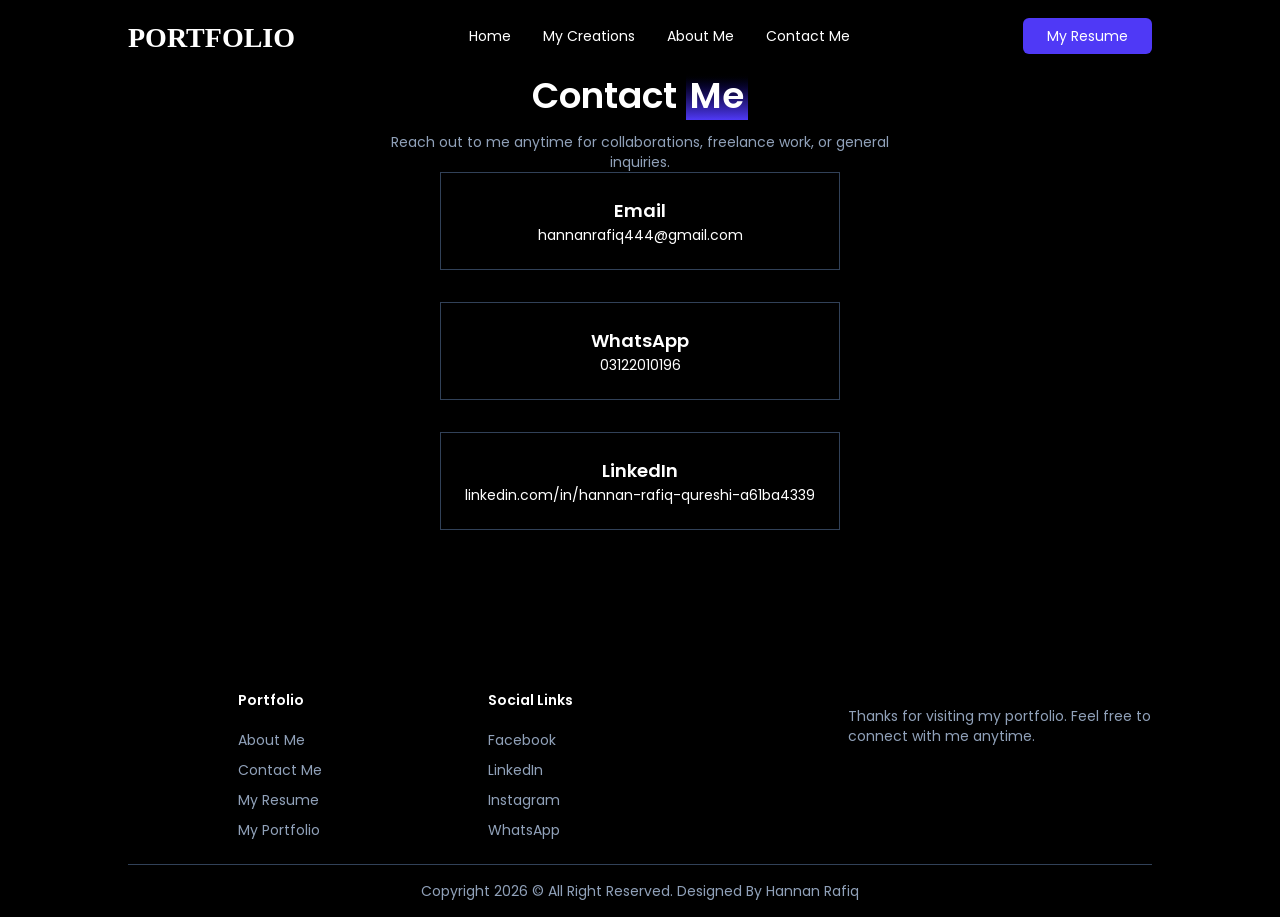
<file: contact us.html>
<!DOCTYPE html>
<html lang="en" class="scroll-smooth">

<head>
    <meta charset="UTF-8">
    <meta name="viewport" content="width=device-width, initial-scale=1.0">
    <title>Portfolio-Hannan Rafiq</title>
    <link rel="stylesheet" href="./output.css">
    <link rel="shortcut icon" href="./assets/favicon.png" type="image/x-icon">
</head>

<body>
    <nav
        class="sticky top-0 z-50 flex items-center justify-between w-full h-18 px-6 md:px-16 lg:px-24 xl:px-32 backdrop-blur">
        <a href="#!">
              <h1 class="h-9 w-auto" style="font-size: 200%; font-family: Cambria, Cochin, Georgia, Times, 'Times New Roman', serif; font-weight: bold;">
                PORTFOLIO
              </h1>
        </a>
         <div class="hidden lg:flex items-center gap-8 transition duration-500" >
             <a href="./index.html" class="hover:text-slate-300 transition">
               Home
            </a>
            <a href="./creations.html" class="hover:text-slate-300 transition">
               My Creations
            </a>
            <a href="./About.html" class="hover:text-slate-300 transition">   
                About Me
            </a>
            <a href="./contact us.html" class="hover:text-slate-300 transition">
                Contact Me
            </a>                            
        </div>
      
        <div class="hidden lg:block space-x-3">
            <a href="./Hannan.pdf.pdf (1).pdf" target="_blank" class="px-6 py-2 bg-indigo-600 hover:bg-indigo-700 transition text-white rounded-md active:scale-95">
                My Resume
      </a>
        </div> 
        <button class="lg:hidden active:scale-90 transition" id="menu-button">
            <svg xmlns="http://www.w3.org/2000/svg" width="24" height="24" viewBox="0 0 24 24" fill="none"
                stroke="currentColor" stroke-width="2" stroke-linecap="round" stroke-linejoin="round"
                class="lucide lucide-menu size-6.5" aria-hidden="true">
                <path d="M4 5h16"></path>
                <path d="M4 12h16"></path>
                <path d="M4 19h16"></path>
            </svg>
        </button>
    </nav>
   <div id="nav-links" class="fixed inset-0 z-[100] bg-black/60 backdrop-blur flex flex-col items-center justify-center text-lg gap-8 lg:hidden transition-transform duration-400 -translate-x-full">
        <a href="./index.html" class="hover:text-slate-300 transition">
               Home
            </a>
            <a href="./creations.html" class="hover:text-slate-300 transition">
               My Creations
            </a>
            <a href="./About.html" class="hover:text-slate-300 transition">   
                About Me
            </a>
            <a href="./contact us.html" class="hover:text-slate-300 transition">
                Contact Me
            </a>  
        <button id="close-menu" class="active:ring-3 active:ring-white aspect-square size-10 p-1 items-center justify-center bg-slate-100 hover:bg-slate-200 transition text-black rounded-md flex">
            <svg xmlns="http://www.w3.org/2000/svg" width="24" height="24" viewBox="0 0 24 24" fill="none"
                stroke="currentColor" stroke-width="2" stroke-linecap="round" stroke-linejoin="round"
                class="lucide lucide-x" aria-hidden="true">
                <path d="M18 6 6 18"></path>
                <path d="m6 6 12 12"></path>
            </svg>
        </button>
    </div>
    
    <div id="nav-links" class="fixed inset-0 z-[100] bg-black/60 backdrop-blur flex flex-col items-center justify-center text-lg gap-8 lg:hidden transition-transform duration-400 -translate-x-full">
        <a href="/Portfolio Hannan Rafiq/creations.html">
           My Creations
        </a>
        <a href="/#about">
            About
        </a>
        <a href="/#testimonials">
            Testimonials
        </a>
        <a href="/#contact">
            Contact
        </a>
        <button id="close-menu" class="active:ring-3 active:ring-white aspect-square size-10 p-1 items-center justify-center bg-slate-100 hover:bg-slate-200 transition text-black rounded-md flex">
            <svg xmlns="http://www.w3.org/2000/svg" width="24" height="24" viewBox="0 0 24 24" fill="none"
                stroke="currentColor" stroke-width="2" stroke-linecap="round" stroke-linejoin="round"
                class="lucide lucide-x" aria-hidden="true">
                <path d="M18 6 6 18"></path>
                <path d="m6 6 12 12"></path>
            </svg>
        </button>
    </div>
    
  <!-- Contact Section -->
    <section class="flex flex-col items-center" id="contact">
        <div class="flex flex-col items-center mt-20">
            <h2 class="text-center text-4xl font-semibold max-w-2xl">
                Contact
                <span class="bg-gradient-to-t from-indigo-600 to-black p-1 bg-left inline-block bg-no-repeat">
                    Me
                </span>
            </h2>
            <p class="text-center text-slate-400 max-w-lg mt-3">
                Reach out to me anytime for collaborations, freelance work, or general inquiries.
            </p>
        </div>
        <div class="grid grid-cols-1 sm:grid-cols-3 gap-8 mt-12 text-center">
            <div class="rounded-2xl bg-slate-900/60 border border-slate-700 p-6 shadow-lg">
                <h3 class="text-lg font-semibold text-white mb-3">Email</h3>
                <a href="mailto:hannanrafiq444@gmail.com" class="text-indigo-400 hover:text-indigo-300 transition">hannanrafiq444@gmail.com</a>
            </div>
            <div class="rounded-2xl bg-slate-900/60 border border-slate-700 p-6 shadow-lg">
                <h3 class="text-lg font-semibold text-white mb-3">WhatsApp</h3>
                <a href="https://wa.me/03122010196" target="_blank" rel="noopener noreferrer" class="text-indigo-400 hover:text-indigo-300 transition">03122010196</a>
            </div>
            <div class="rounded-2xl bg-slate-900/60 border border-slate-700 p-6 shadow-lg">
                <h3 class="text-lg font-semibold text-white mb-3">LinkedIn</h3>
                <a href="https://www.linkedin.com/in/hannan-rafiq-qureshi-a61ba4339" target="_blank" rel="noopener noreferrer" class="text-indigo-400 hover:text-indigo-300 transition">linkedin.com/in/hannan-rafiq-qureshi-a61ba4339</a>
            </div>
        </div>
    </section>



 


    <!-- Footer Section -->
    <footer class="px-6 md:px-16 lg:px-24 xl:px-32 w-full text-sm text-slate-400 mt-40">
        <div class="grid grid-cols-1 sm:grid-cols-2 lg:grid-cols-3 gap-14">
            
            <div class="flex flex-col lg:items-center lg:justify-center">
                <div class="flex flex-col text-sm space-y-2.5">
                    <h2 class="font-semibold mb-5 text-white">Portfolio</h2>
                    <a class="hover:text-slate-500 transition" href="./About.html">
                        About Me
                    </a>
                    <a class="hover:text-slate-500 transition" href="./contact us.html">
                        Contact Me 
                    </a>
                    <a class="hover:text-slate-500 transition" href="./Hannan.pdf.pdf (1).pdf" target="_blank" rel="noopener noreferrer">
                        My Resume
                    </a>
                    <a class="hover:text-slate-500 transition" href="./index.html">
                        My Portfolio
                    </a>
                </div>
            </div>

            <div class="flex flex-col lg:items-start">
                <div class="flex flex-col text-sm space-y-2.5">
                    <h2 class="font-semibold mb-5 text-white">Social Links</h2>
                    <a class="flex items-center gap-3 hover:text-slate-500 transition" href="https://www.facebook.com/" target="_blank" rel="noopener noreferrer">
                        Facebook
                    </a>
                    <a class="flex items-center gap-3 hover:text-slate-500 transition" href="https://www.linkedin.com/in/hannan-rafiq-qureshi-a61ba4339" target="_blank" rel="noopener noreferrer">
                        LinkedIn
                    </a>
                    <a class="flex items-center gap-3 hover:text-slate-500 transition" href="https://www.instagram.com/jagwarasia121" target="_blank" rel="noopener noreferrer">
                        Instagram
                    </a>
                    <a class="flex items-center gap-3 hover:text-slate-500 transition" href="https://wa.me/03122010196" target="_blank" rel="noopener noreferrer">
                        WhatsApp
                    </a>
                
                </div>
            </div>
           <p class="mt-4 max-w-xs leading-relaxed text-slate-400">
                        Thanks for visiting my portfolio. Feel free to connect with me anytime.
                    </p>
        </div>
        <p class="py-4 text-center border-t mt-6 border-slate-700">
            Copyright 2026 © <a href=""></a> All Right Reserved. Designed By Hannan Rafiq</p>
    </footer>
      <button onclick="topFunction()" id="myBtn" class="fixed bottom-8 right-8 z-40 p-3 bg-indigo-600 hover:bg-indigo-700 text-white rounded-full shadow-lg transition-all duration-300 font-bold text-xl leading-none" title="Go to top" style="display: none;">↑</button>
    
    <script src="./script.js"></script>
</body>

</html>
</file>
<file: output.css>
@import url('https://fonts.googleapis.com/css2?family=Poppins:ital,wght@0,100;0,200;0,300;0,400;0,500;0,600;0,700;0,800;0,900;1,100;1,200;1,300;1,400;1,500;1,600;1,700;1,800;1,900&display=swap');
@layer properties;
@layer theme, base, components, utilities;
@layer theme {
  :root, :host {
    --font-sans: ui-sans-serif, system-ui, sans-serif, "Apple Color Emoji",
      "Segoe UI Emoji", "Segoe UI Symbol", "Noto Color Emoji";
    --font-mono: ui-monospace, SFMono-Regular, Menlo, Monaco, Consolas, "Liberation Mono",
      "Courier New", monospace;
    --color-green-500: oklch(72.3% 0.219 149.579);
    --color-indigo-200: oklch(87% 0.065 274.039);
    --color-indigo-300: oklch(78.5% 0.115 274.713);
    --color-indigo-400: oklch(67.3% 0.182 276.935);
    --color-indigo-500: oklch(58.5% 0.233 277.117);
    --color-indigo-600: oklch(51.1% 0.262 276.966);
    --color-indigo-700: oklch(45.7% 0.24 277.023);
    --color-indigo-900: oklch(35.9% 0.144 278.697);
    --color-pink-950: oklch(28.4% 0.109 3.907);
    --color-slate-100: oklch(96.8% 0.007 247.896);
    --color-slate-200: oklch(92.9% 0.013 255.508);
    --color-slate-300: oklch(86.9% 0.022 252.894);
    --color-slate-400: oklch(70.4% 0.04 256.788);
    --color-slate-500: oklch(55.4% 0.046 257.417);
    --color-slate-600: oklch(44.6% 0.043 257.281);
    --color-slate-700: oklch(37.2% 0.044 257.287);
    --color-slate-800: oklch(27.9% 0.041 260.031);
    --color-slate-900: oklch(20.8% 0.042 265.755);
    --color-gray-50: oklch(98.5% 0.002 247.839);
    --color-gray-200: oklch(92.8% 0.006 264.531);
    --color-black: #000;
    --color-white: #fff;
    --spacing: 0.25rem;
    --container-xs: 20rem;
    --container-sm: 24rem;
    --container-lg: 32rem;
    --container-xl: 36rem;
    --container-2xl: 42rem;
    --container-3xl: 48rem;
    --container-4xl: 56rem;
    --container-5xl: 64rem;
    --container-6xl: 72rem;
    --text-xs: 0.75rem;
    --text-xs--line-height: calc(1 / 0.75);
    --text-sm: 0.875rem;
    --text-sm--line-height: calc(1.25 / 0.875);
    --text-base: 1rem;
    --text-base--line-height: calc(1.5 / 1);
    --text-lg: 1.125rem;
    --text-lg--line-height: calc(1.75 / 1.125);
    --text-3xl: 1.875rem;
    --text-3xl--line-height: calc(2.25 / 1.875);
    --text-4xl: 2.25rem;
    --text-4xl--line-height: calc(2.5 / 2.25);
    --text-5xl: 3rem;
    --text-5xl--line-height: 1;
    --text-6xl: 3.75rem;
    --text-6xl--line-height: 1;
    --font-weight-medium: 500;
    --font-weight-semibold: 600;
    --radius-md: 0.375rem;
    --radius-lg: 0.5rem;
    --radius-xl: 0.75rem;
    --radius-3xl: 1.5rem;
    --animate-pulse: pulse 2s cubic-bezier(0.4, 0, 0.6, 1) infinite;
    --default-transition-duration: 150ms;
    --default-transition-timing-function: cubic-bezier(0.4, 0, 0.2, 1);
    --default-font-family: var(--font-sans);
    --default-mono-font-family: var(--font-mono);
    --font-poppins: "Poppins", sans-serif;
  }
}
@layer base {
  *, ::after, ::before, ::backdrop, ::file-selector-button {
    box-sizing: border-box;
    margin: 0;
    padding: 0;
    border: 0 solid;
  }
  html, :host {
    line-height: 1.5;
    -webkit-text-size-adjust: 100%;
    tab-size: 4;
    font-family: var(--default-font-family, ui-sans-serif, system-ui, sans-serif, "Apple Color Emoji", "Segoe UI Emoji", "Segoe UI Symbol", "Noto Color Emoji");
    font-feature-settings: var(--default-font-feature-settings, normal);
    font-variation-settings: var(--default-font-variation-settings, normal);
    -webkit-tap-highlight-color: transparent;
  }
  hr {
    height: 0;
    color: inherit;
    border-top-width: 1px;
  }
  abbr:where([title]) {
    -webkit-text-decoration: underline dotted;
    text-decoration: underline dotted;
  }
  h1, h2, h3, h4, h5, h6 {
    font-size: inherit;
    font-weight: inherit;
  }
  a {
    color: inherit;
    -webkit-text-decoration: inherit;
    text-decoration: inherit;
  }
  b, strong {
    font-weight: bolder;
  }
  code, kbd, samp, pre {
    font-family: var(--default-mono-font-family, ui-monospace, SFMono-Regular, Menlo, Monaco, Consolas, "Liberation Mono", "Courier New", monospace);
    font-feature-settings: var(--default-mono-font-feature-settings, normal);
    font-variation-settings: var(--default-mono-font-variation-settings, normal);
    font-size: 1em;
  }
  small {
    font-size: 80%;
  }
  sub, sup {
    font-size: 75%;
    line-height: 0;
    position: relative;
    vertical-align: baseline;
  }
  sub {
    bottom: -0.25em;
  }
  sup {
    top: -0.5em;
  }
  table {
    text-indent: 0;
    border-color: inherit;
    border-collapse: collapse;
  }
  :-moz-focusring {
    outline: auto;
  }
  progress {
    vertical-align: baseline;
  }
  summary {
    display: list-item;
  }
  ol, ul, menu {
    list-style: none;
  }
  img, svg, video, canvas, audio, iframe, embed, object {
    display: block;
    vertical-align: middle;
  }
  img, video {
    max-width: 100%;
    height: auto;
  }
  button, input, select, optgroup, textarea, ::file-selector-button {
    font: inherit;
    font-feature-settings: inherit;
    font-variation-settings: inherit;
    letter-spacing: inherit;
    color: inherit;
    border-radius: 0;
    background-color: transparent;
    opacity: 1;
  }
  :where(select:is([multiple], [size])) optgroup {
    font-weight: bolder;
  }
  :where(select:is([multiple], [size])) optgroup option {
    padding-inline-start: 20px;
  }
  ::file-selector-button {
    margin-inline-end: 4px;
  }
  ::placeholder {
    opacity: 1;
  }
  @supports (not (-webkit-appearance: -apple-pay-button))  or (contain-intrinsic-size: 1px) {
    ::placeholder {
      color: currentcolor;
      @supports (color: color-mix(in lab, red, red)) {
        color: color-mix(in oklab, currentcolor 50%, transparent);
      }
    }
  }
  textarea {
    resize: vertical;
  }
  ::-webkit-search-decoration {
    -webkit-appearance: none;
  }
  ::-webkit-date-and-time-value {
    min-height: 1lh;
    text-align: inherit;
  }
  ::-webkit-datetime-edit {
    display: inline-flex;
  }
  ::-webkit-datetime-edit-fields-wrapper {
    padding: 0;
  }
  ::-webkit-datetime-edit, ::-webkit-datetime-edit-year-field, ::-webkit-datetime-edit-month-field, ::-webkit-datetime-edit-day-field, ::-webkit-datetime-edit-hour-field, ::-webkit-datetime-edit-minute-field, ::-webkit-datetime-edit-second-field, ::-webkit-datetime-edit-millisecond-field, ::-webkit-datetime-edit-meridiem-field {
    padding-block: 0;
  }
  ::-webkit-calendar-picker-indicator {
    line-height: 1;
  }
  :-moz-ui-invalid {
    box-shadow: none;
  }
  button, input:where([type="button"], [type="reset"], [type="submit"]), ::file-selector-button {
    appearance: button;
  }
  ::-webkit-inner-spin-button, ::-webkit-outer-spin-button {
    height: auto;
  }
  [hidden]:where(:not([hidden="until-found"])) {
    display: none !important;
  }
}
@layer utilities {
  .pointer-events-none {
    pointer-events: none;
  }
  .absolute {
    position: absolute;
  }
  .fixed {
    position: fixed;
  }
  .relative {
    position: relative;
  }
  .sticky {
    position: sticky;
  }
  .inset-0 {
    inset: calc(var(--spacing) * 0);
  }
  .top-0 {
    top: calc(var(--spacing) * 0);
  }
  .top-10 {
    top: calc(var(--spacing) * 10);
  }
  .right-20 {
    right: calc(var(--spacing) * 20);
  }
  .bottom-10 {
    bottom: calc(var(--spacing) * 10);
  }
  .left-20 {
    left: calc(var(--spacing) * 20);
  }
  .-z-1 {
    z-index: calc(1 * -1);
  }
  .-z-10 {
    z-index: calc(10 * -1);
  }
  .z-50 {
    z-index: 50;
  }
  .z-\[100\] {
    z-index: 100;
  }
  .mx-2 {
    margin-inline: calc(var(--spacing) * 2);
  }
  .mx-4 {
    margin-inline: calc(var(--spacing) * 4);
  }
  .mx-auto {
    margin-inline: auto;
  }
  .-mt-18 {
    margin-top: calc(var(--spacing) * -18);
  }
  .-mt-40 {
    margin-top: calc(var(--spacing) * -40);
  }
  .mt-0 {
    margin-top: calc(var(--spacing) * 0);
  }
  .mt-0\.5 {
    margin-top: calc(var(--spacing) * 0.5);
  }
  .mt-2 {
    margin-top: calc(var(--spacing) * 2);
  }
  .mt-3 {
    margin-top: calc(var(--spacing) * 3);
  }
  .mt-4 {
    margin-top: calc(var(--spacing) * 4);
  }
  .mt-5 {
    margin-top: calc(var(--spacing) * 5);
  }
  .mt-6 {
    margin-top: calc(var(--spacing) * 6);
  }
  .mt-8 {
    margin-top: calc(var(--spacing) * 8);
  }
  .mt-10 {
    margin-top: calc(var(--spacing) * 10);
  }
  .mt-16 {
    margin-top: calc(var(--spacing) * 16);
  }
  .mt-18 {
    margin-top: calc(var(--spacing) * 18);
  }
  .mt-32 {
    margin-top: calc(var(--spacing) * 32);
  }
  .mt-40 {
    margin-top: calc(var(--spacing) * 40);
  }
  .mt-48 {
    margin-top: calc(var(--spacing) * 48);
  }
  .mr-1 {
    margin-right: calc(var(--spacing) * 1);
  }
  .mb-5 {
    margin-bottom: calc(var(--spacing) * 5);
  }
  .ml-2 {
    margin-left: calc(var(--spacing) * 2);
  }
  .line-clamp-2 {
    overflow: hidden;
    display: -webkit-box;
    -webkit-box-orient: vertical;
    -webkit-line-clamp: 2;
  }
  .flex {
    display: flex;
  }
  .grid {
    display: grid;
  }
  .hidden {
    display: none;
  }
  .inline-block {
    display: inline-block;
  }
  .table {
    display: table;
  }
  .aspect-square {
    aspect-ratio: 1 / 1;
  }
  .size-2 {
    width: calc(var(--spacing) * 2);
    height: calc(var(--spacing) * 2);
  }
  .size-2\.5 {
    width: calc(var(--spacing) * 2.5);
    height: calc(var(--spacing) * 2.5);
  }
  .size-4 {
    width: calc(var(--spacing) * 4);
    height: calc(var(--spacing) * 4);
  }
  .size-4\.5 {
    width: calc(var(--spacing) * 4.5);
    height: calc(var(--spacing) * 4.5);
  }
  .size-5 {
    width: calc(var(--spacing) * 5);
    height: calc(var(--spacing) * 5);
  }
  .size-6 {
    width: calc(var(--spacing) * 6);
    height: calc(var(--spacing) * 6);
  }
  .size-6\.5 {
    width: calc(var(--spacing) * 6.5);
    height: calc(var(--spacing) * 6.5);
  }
  .size-10 {
    width: calc(var(--spacing) * 10);
    height: calc(var(--spacing) * 10);
  }
  .size-11 {
    width: calc(var(--spacing) * 11);
    height: calc(var(--spacing) * 11);
  }
  .size-64 {
    width: calc(var(--spacing) * 64);
    height: calc(var(--spacing) * 64);
  }
  .h-9 {
    height: calc(var(--spacing) * 9);
  }
  .h-11 {
    height: calc(var(--spacing) * 11);
  }
  .h-14 {
    height: calc(var(--spacing) * 14);
  }
  .h-18 {
    height: calc(var(--spacing) * 18);
  }
  .h-100 {
    height: calc(var(--spacing) * 100);
  }
  .h-\[400px\] {
    height: 400px;
  }
  .h-full {
    height: 100%;
  }
  .w-56 {
    width: calc(var(--spacing) * 56);
  }
  .w-72 {
    width: calc(var(--spacing) * 72);
  }
  .w-auto {
    width: auto;
  }
  .w-full {
    width: 100%;
  }
  .w-max {
    width: max-content;
  }
  .max-w-2xl {
    max-width: var(--container-2xl);
  }
  .max-w-3xl {
    max-width: var(--container-3xl);
  }
  .max-w-4xl {
    max-width: var(--container-4xl);
  }
  .max-w-5xl {
    max-width: var(--container-5xl);
  }
  .max-w-6xl {
    max-width: var(--container-6xl);
  }
  .max-w-64 {
    max-width: calc(var(--spacing) * 64);
  }
  .max-w-lg {
    max-width: var(--container-lg);
  }
  .max-w-sm {
    max-width: var(--container-sm);
  }
  .max-w-xl {
    max-width: var(--container-xl);
  }
  .max-w-xs {
    max-width: var(--container-xs);
  }
  .flex-1 {
    flex: 1;
  }
  .flex-shrink {
    flex-shrink: 1;
  }
  .shrink-0 {
    flex-shrink: 0;
  }
  .flex-grow {
    flex-grow: 1;
  }
  .border-collapse {
    border-collapse: collapse;
  }
  .-translate-x-full {
    --tw-translate-x: -100%;
    translate: var(--tw-translate-x) var(--tw-translate-y);
  }
  .translate-x-0 {
    --tw-translate-x: calc(var(--spacing) * 0);
    translate: var(--tw-translate-x) var(--tw-translate-y);
  }
  .\[transform\:translateZ\(0\)\] {
    transform: translateZ(0);
  }
  .transform {
    transform: var(--tw-rotate-x,) var(--tw-rotate-y,) var(--tw-rotate-z,) var(--tw-skew-x,) var(--tw-skew-y,);
  }
  .animate-pulse {
    animation: var(--animate-pulse);
  }
  .resize {
    resize: both;
  }
  .resize-none {
    resize: none;
  }
  .grid-cols-1 {
    grid-template-columns: repeat(1, minmax(0, 1fr));
  }
  .flex-col {
    flex-direction: column;
  }
  .items-center {
    align-items: center;
  }
  .justify-between {
    justify-content: space-between;
  }
  .justify-center {
    justify-content: center;
  }
  .justify-end {
    justify-content: flex-end;
  }
  .gap-1 {
    gap: calc(var(--spacing) * 1);
  }
  .gap-2 {
    gap: calc(var(--spacing) * 2);
  }
  .gap-3 {
    gap: calc(var(--spacing) * 3);
  }
  .gap-4 {
    gap: calc(var(--spacing) * 4);
  }
  .gap-6 {
    gap: calc(var(--spacing) * 6);
  }
  .gap-8 {
    gap: calc(var(--spacing) * 8);
  }
  .gap-14 {
    gap: calc(var(--spacing) * 14);
  }
  .space-y-2 {
    :where(& > :not(:last-child)) {
      --tw-space-y-reverse: 0;
      margin-block-start: calc(calc(var(--spacing) * 2) * var(--tw-space-y-reverse));
      margin-block-end: calc(calc(var(--spacing) * 2) * calc(1 - var(--tw-space-y-reverse)));
    }
  }
  .space-y-2\.5 {
    :where(& > :not(:last-child)) {
      --tw-space-y-reverse: 0;
      margin-block-start: calc(calc(var(--spacing) * 2.5) * var(--tw-space-y-reverse));
      margin-block-end: calc(calc(var(--spacing) * 2.5) * calc(1 - var(--tw-space-y-reverse)));
    }
  }
  .space-y-6 {
    :where(& > :not(:last-child)) {
      --tw-space-y-reverse: 0;
      margin-block-start: calc(calc(var(--spacing) * 6) * var(--tw-space-y-reverse));
      margin-block-end: calc(calc(var(--spacing) * 6) * calc(1 - var(--tw-space-y-reverse)));
    }
  }
  .space-x-3 {
    :where(& > :not(:last-child)) {
      --tw-space-x-reverse: 0;
      margin-inline-start: calc(calc(var(--spacing) * 3) * var(--tw-space-x-reverse));
      margin-inline-end: calc(calc(var(--spacing) * 3) * calc(1 - var(--tw-space-x-reverse)));
    }
  }
  .overflow-hidden {
    overflow: hidden;
  }
  .scroll-smooth {
    scroll-behavior: smooth;
  }
  .rounded {
    border-radius: 0.25rem;
  }
  .rounded-3xl {
    border-radius: var(--radius-3xl);
  }
  .rounded-\[15px\] {
    border-radius: 15px;
  }
  .rounded-full {
    border-radius: calc(infinity * 1px);
  }
  .rounded-lg {
    border-radius: var(--radius-lg);
  }
  .rounded-md {
    border-radius: var(--radius-md);
  }
  .rounded-xl {
    border-radius: var(--radius-xl);
  }
  .border {
    border-style: var(--tw-border-style);
    border-width: 1px;
  }
  .border-t {
    border-top-style: var(--tw-border-style);
    border-top-width: 1px;
  }
  .border-b {
    border-bottom-style: var(--tw-border-style);
    border-bottom-width: 1px;
  }
  .border-indigo-400 {
    border-color: var(--color-indigo-400);
  }
  .border-indigo-600 {
    border-color: var(--color-indigo-600);
  }
  .border-indigo-600\/30 {
    border-color: color-mix(in srgb, oklch(51.1% 0.262 276.966) 30%, transparent);
    @supports (color: color-mix(in lab, red, red)) {
      border-color: color-mix(in oklab, var(--color-indigo-600) 30%, transparent);
    }
  }
  .border-indigo-900 {
    border-color: var(--color-indigo-900);
  }
  .border-pink-950 {
    border-color: var(--color-pink-950);
  }
  .border-slate-400 {
    border-color: var(--color-slate-400);
  }
  .border-slate-600 {
    border-color: var(--color-slate-600);
  }
  .border-slate-700 {
    border-color: var(--color-slate-700);
  }
  .border-slate-800 {
    border-color: var(--color-slate-800);
  }
  .bg-black {
    background-color: var(--color-black);
  }
  .bg-black\/50 {
    background-color: color-mix(in srgb, #000 50%, transparent);
    @supports (color: color-mix(in lab, red, red)) {
      background-color: color-mix(in oklab, var(--color-black) 50%, transparent);
    }
  }
  .bg-black\/60 {
    background-color: color-mix(in srgb, #000 60%, transparent);
    @supports (color: color-mix(in lab, red, red)) {
      background-color: color-mix(in oklab, var(--color-black) 60%, transparent);
    }
  }
  .bg-green-500 {
    background-color: var(--color-green-500);
  }
  .bg-indigo-200 {
    background-color: var(--color-indigo-200);
  }
  .bg-indigo-200\/15 {
    background-color: color-mix(in srgb, oklch(87% 0.065 274.039) 15%, transparent);
    @supports (color: color-mix(in lab, red, red)) {
      background-color: color-mix(in oklab, var(--color-indigo-200) 15%, transparent);
    }
  }
  .bg-indigo-600 {
    background-color: var(--color-indigo-600);
  }
  .bg-indigo-600\/20 {
    background-color: color-mix(in srgb, oklch(51.1% 0.262 276.966) 20%, transparent);
    @supports (color: color-mix(in lab, red, red)) {
      background-color: color-mix(in oklab, var(--color-indigo-600) 20%, transparent);
    }
  }
  .bg-pink-950 {
    background-color: var(--color-pink-950);
  }
  .bg-pink-950\/30 {
    background-color: color-mix(in srgb, oklch(28.4% 0.109 3.907) 30%, transparent);
    @supports (color: color-mix(in lab, red, red)) {
      background-color: color-mix(in oklab, var(--color-pink-950) 30%, transparent);
    }
  }
  .bg-slate-100 {
    background-color: var(--color-slate-100);
  }
  .bg-slate-900 {
    background-color: var(--color-slate-900);
  }
  .bg-transparent {
    background-color: transparent;
  }
  .bg-gradient-to-br {
    --tw-gradient-position: to bottom right in oklab;
    background-image: linear-gradient(var(--tw-gradient-stops));
  }
  .bg-gradient-to-r {
    --tw-gradient-position: to right in oklab;
    background-image: linear-gradient(var(--tw-gradient-stops));
  }
  .bg-gradient-to-t {
    --tw-gradient-position: to top in oklab;
    background-image: linear-gradient(var(--tw-gradient-stops));
  }
  .from-\[\#401B98\]\/5 {
    --tw-gradient-from: color-mix(in oklab, #401B98 5%, transparent);
    --tw-gradient-stops: var(--tw-gradient-via-stops, var(--tw-gradient-position), var(--tw-gradient-from) var(--tw-gradient-from-position), var(--tw-gradient-to) var(--tw-gradient-to-position));
  }
  .from-\[\#536DFF\] {
    --tw-gradient-from: #536DFF;
    --tw-gradient-stops: var(--tw-gradient-via-stops, var(--tw-gradient-position), var(--tw-gradient-from) var(--tw-gradient-from-position), var(--tw-gradient-to) var(--tw-gradient-to-position));
  }
  .from-indigo-600 {
    --tw-gradient-from: var(--color-indigo-600);
    --tw-gradient-stops: var(--tw-gradient-via-stops, var(--tw-gradient-position), var(--tw-gradient-from) var(--tw-gradient-from-position), var(--tw-gradient-to) var(--tw-gradient-to-position));
  }
  .from-white {
    --tw-gradient-from: var(--color-white);
    --tw-gradient-stops: var(--tw-gradient-via-stops, var(--tw-gradient-position), var(--tw-gradient-from) var(--tw-gradient-from-position), var(--tw-gradient-to) var(--tw-gradient-to-position));
  }
  .to-\[\#4F39F6\]\/60 {
    --tw-gradient-to: color-mix(in oklab, #4F39F6 60%, transparent);
    --tw-gradient-stops: var(--tw-gradient-via-stops, var(--tw-gradient-position), var(--tw-gradient-from) var(--tw-gradient-from-position), var(--tw-gradient-to) var(--tw-gradient-to-position));
  }
  .to-\[\#180027\]\/10 {
    --tw-gradient-to: color-mix(in oklab, #180027 10%, transparent);
    --tw-gradient-stops: var(--tw-gradient-via-stops, var(--tw-gradient-position), var(--tw-gradient-from) var(--tw-gradient-from-position), var(--tw-gradient-to) var(--tw-gradient-to-position));
  }
  .to-\[\#b6abff\] {
    --tw-gradient-to: #b6abff;
    --tw-gradient-stops: var(--tw-gradient-via-stops, var(--tw-gradient-position), var(--tw-gradient-from) var(--tw-gradient-from-position), var(--tw-gradient-to) var(--tw-gradient-to-position));
  }
  .to-black {
    --tw-gradient-to: var(--color-black);
    --tw-gradient-stops: var(--tw-gradient-via-stops, var(--tw-gradient-position), var(--tw-gradient-from) var(--tw-gradient-from-position), var(--tw-gradient-to) var(--tw-gradient-to-position));
  }
  .bg-clip-text {
    background-clip: text;
  }
  .bg-left {
    background-position: left;
  }
  .bg-no-repeat {
    background-repeat: no-repeat;
  }
  .object-cover {
    object-fit: cover;
  }
  .object-center {
    object-position: center;
  }
  .object-right {
    object-position: right;
  }
  .p-1 {
    padding: calc(var(--spacing) * 1);
  }
  .p-2 {
    padding: calc(var(--spacing) * 2);
  }
  .p-3 {
    padding: calc(var(--spacing) * 3);
  }
  .p-4 {
    padding: calc(var(--spacing) * 4);
  }
  .p-6 {
    padding: calc(var(--spacing) * 6);
  }
  .p-10 {
    padding: calc(var(--spacing) * 10);
  }
  .px-2 {
    padding-inline: calc(var(--spacing) * 2);
  }
  .px-3 {
    padding-inline: calc(var(--spacing) * 3);
  }
  .px-3\.5 {
    padding-inline: calc(var(--spacing) * 3.5);
  }
  .px-4 {
    padding-inline: calc(var(--spacing) * 4);
  }
  .px-6 {
    padding-inline: calc(var(--spacing) * 6);
  }
  .px-7 {
    padding-inline: calc(var(--spacing) * 7);
  }
  .px-8 {
    padding-inline: calc(var(--spacing) * 8);
  }
  .px-10 {
    padding-inline: calc(var(--spacing) * 10);
  }
  .py-1 {
    padding-block: calc(var(--spacing) * 1);
  }
  .py-2 {
    padding-block: calc(var(--spacing) * 2);
  }
  .py-2\.5 {
    padding-block: calc(var(--spacing) * 2.5);
  }
  .py-3 {
    padding-block: calc(var(--spacing) * 3);
  }
  .py-4 {
    padding-block: calc(var(--spacing) * 4);
  }
  .py-10 {
    padding-block: calc(var(--spacing) * 10);
  }
  .py-20 {
    padding-block: calc(var(--spacing) * 20);
  }
  .pt-4 {
    padding-top: calc(var(--spacing) * 4);
  }
  .pr-3 {
    padding-right: calc(var(--spacing) * 3);
  }
  .text-center {
    text-align: center;
  }
  .text-3xl {
    font-size: var(--text-3xl);
    line-height: var(--tw-leading, var(--text-3xl--line-height));
  }
  .text-4xl {
    font-size: var(--text-4xl);
    line-height: var(--tw-leading, var(--text-4xl--line-height));
  }
  .text-5xl {
    font-size: var(--text-5xl);
    line-height: var(--tw-leading, var(--text-5xl--line-height));
  }
  .text-base {
    font-size: var(--text-base);
    line-height: var(--tw-leading, var(--text-base--line-height));
  }
  .text-lg {
    font-size: var(--text-lg);
    line-height: var(--tw-leading, var(--text-lg--line-height));
  }
  .text-sm {
    font-size: var(--text-sm);
    line-height: var(--tw-leading, var(--text-sm--line-height));
  }
  .text-sm\/7 {
    font-size: var(--text-sm);
    line-height: calc(var(--spacing) * 7);
  }
  .text-xs {
    font-size: var(--text-xs);
    line-height: var(--tw-leading, var(--text-xs--line-height));
  }
  .leading-\[68px\] {
    --tw-leading: 68px;
    line-height: 68px;
  }
  .font-medium {
    --tw-font-weight: var(--font-weight-medium);
    font-weight: var(--font-weight-medium);
  }
  .font-semibold {
    --tw-font-weight: var(--font-weight-semibold);
    font-weight: var(--font-weight-semibold);
  }
  .text-black {
    color: var(--color-black);
  }
  .text-gray-50 {
    color: var(--color-gray-50);
  }
  .text-gray-200 {
    color: var(--color-gray-200);
  }
  .text-indigo-300 {
    color: var(--color-indigo-300);
  }
  .text-indigo-500 {
    color: var(--color-indigo-500);
  }
  .text-slate-100 {
    color: var(--color-slate-100);
  }
  .text-slate-200 {
    color: var(--color-slate-200);
  }
  .text-slate-400 {
    color: var(--color-slate-400);
  }
  .text-slate-500 {
    color: var(--color-slate-500);
  }
  .text-transparent {
    color: transparent;
  }
  .text-white {
    color: var(--color-white);
  }
  .underline {
    text-decoration-line: underline;
  }
  .opacity-0 {
    opacity: 0%;
  }
  .opacity-100 {
    opacity: 100%;
  }
  .outline {
    outline-style: var(--tw-outline-style);
    outline-width: 1px;
  }
  .blur-\[180px\] {
    --tw-blur: blur(180px);
    filter: var(--tw-blur,) var(--tw-brightness,) var(--tw-contrast,) var(--tw-grayscale,) var(--tw-hue-rotate,) var(--tw-invert,) var(--tw-saturate,) var(--tw-sepia,) var(--tw-drop-shadow,);
  }
  .filter {
    filter: var(--tw-blur,) var(--tw-brightness,) var(--tw-contrast,) var(--tw-grayscale,) var(--tw-hue-rotate,) var(--tw-invert,) var(--tw-saturate,) var(--tw-sepia,) var(--tw-drop-shadow,);
  }
  .backdrop-blur {
    --tw-backdrop-blur: blur(8px);
    -webkit-backdrop-filter: var(--tw-backdrop-blur,) var(--tw-backdrop-brightness,) var(--tw-backdrop-contrast,) var(--tw-backdrop-grayscale,) var(--tw-backdrop-hue-rotate,) var(--tw-backdrop-invert,) var(--tw-backdrop-opacity,) var(--tw-backdrop-saturate,) var(--tw-backdrop-sepia,);
    backdrop-filter: var(--tw-backdrop-blur,) var(--tw-backdrop-brightness,) var(--tw-backdrop-contrast,) var(--tw-backdrop-grayscale,) var(--tw-backdrop-hue-rotate,) var(--tw-backdrop-invert,) var(--tw-backdrop-opacity,) var(--tw-backdrop-saturate,) var(--tw-backdrop-sepia,);
  }
  .backdrop-filter {
    -webkit-backdrop-filter: var(--tw-backdrop-blur,) var(--tw-backdrop-brightness,) var(--tw-backdrop-contrast,) var(--tw-backdrop-grayscale,) var(--tw-backdrop-hue-rotate,) var(--tw-backdrop-invert,) var(--tw-backdrop-opacity,) var(--tw-backdrop-saturate,) var(--tw-backdrop-sepia,);
    backdrop-filter: var(--tw-backdrop-blur,) var(--tw-backdrop-brightness,) var(--tw-backdrop-contrast,) var(--tw-backdrop-grayscale,) var(--tw-backdrop-hue-rotate,) var(--tw-backdrop-invert,) var(--tw-backdrop-opacity,) var(--tw-backdrop-saturate,) var(--tw-backdrop-sepia,);
  }
  .transition {
    transition-property: color, background-color, border-color, outline-color, text-decoration-color, fill, stroke, --tw-gradient-from, --tw-gradient-via, --tw-gradient-to, opacity, box-shadow, transform, translate, scale, rotate, filter, -webkit-backdrop-filter, backdrop-filter, display, visibility, content-visibility, overlay, pointer-events;
    transition-timing-function: var(--tw-ease, var(--default-transition-timing-function));
    transition-duration: var(--tw-duration, var(--default-transition-duration));
  }
  .transition-all {
    transition-property: all;
    transition-timing-function: var(--tw-ease, var(--default-transition-timing-function));
    transition-duration: var(--tw-duration, var(--default-transition-duration));
  }
  .transition-transform {
    transition-property: transform, translate, scale, rotate;
    transition-timing-function: var(--tw-ease, var(--default-transition-timing-function));
    transition-duration: var(--tw-duration, var(--default-transition-duration));
  }
  .duration-300 {
    --tw-duration: 300ms;
    transition-duration: 300ms;
  }
  .duration-400 {
    --tw-duration: 400ms;
    transition-duration: 400ms;
  }
  .duration-500 {
    --tw-duration: 500ms;
    transition-duration: 500ms;
  }
  .will-change-transform {
    will-change: transform;
  }
  .outline-none {
    --tw-outline-style: none;
    outline-style: none;
  }
  .\[perspective\:800px\] {
    perspective: 800px;
  }
  .\[transform-style\:preserve-3d\] {
    transform-style: preserve-3d;
  }
  .group-hover\:translate-x-0\.5 {
    &:is(:where(.group):hover *) {
      @media (hover: hover) {
        --tw-translate-x: calc(var(--spacing) * 0.5);
        translate: var(--tw-translate-x) var(--tw-translate-y);
      }
    }
  }
  .group-hover\:-translate-y-1 {
    &:is(:where(.group):hover *) {
      @media (hover: hover) {
        --tw-translate-y: calc(var(--spacing) * -1);
        translate: var(--tw-translate-x) var(--tw-translate-y);
      }
    }
  }
  .group-hover\:opacity-100 {
    &:is(:where(.group):hover *) {
      @media (hover: hover) {
        opacity: 100%;
      }
    }
  }
  .group-hover\:not-hover\:opacity-0 {
    &:is(:where(.group):hover *) {
      @media (hover: hover) {
        &:not(*:hover) {
          opacity: 0%;
        }
        @media not (hover: hover) {
          opacity: 0%;
        }
      }
    }
  }
  .placeholder\:text-slate-400 {
    &::placeholder {
      color: var(--color-slate-400);
    }
  }
  .focus-within\:ring-1 {
    &:focus-within {
      --tw-ring-shadow: var(--tw-ring-inset,) 0 0 0 calc(1px + var(--tw-ring-offset-width)) var(--tw-ring-color, currentcolor);
      box-shadow: var(--tw-inset-shadow), var(--tw-inset-ring-shadow), var(--tw-ring-offset-shadow), var(--tw-ring-shadow), var(--tw-shadow);
    }
  }
  .focus-within\:outline {
    &:focus-within {
      outline-style: var(--tw-outline-style);
      outline-width: 1px;
    }
  }
  .focus-within\:outline-indigo-600 {
    &:focus-within {
      outline-color: var(--color-indigo-600);
    }
  }
  .hover\:w-full {
    &:hover {
      @media (hover: hover) {
        width: 100%;
      }
    }
  }
  .hover\:bg-indigo-300\/10 {
    &:hover {
      @media (hover: hover) {
        background-color: color-mix(in srgb, oklch(78.5% 0.115 274.713) 10%, transparent);
        @supports (color: color-mix(in lab, red, red)) {
          background-color: color-mix(in oklab, var(--color-indigo-300) 10%, transparent);
        }
      }
    }
  }
  .hover\:bg-indigo-700 {
    &:hover {
      @media (hover: hover) {
        background-color: var(--color-indigo-700);
      }
    }
  }
  .hover\:bg-slate-200 {
    &:hover {
      @media (hover: hover) {
        background-color: var(--color-slate-200);
      }
    }
  }
  .hover\:bg-slate-300\/20 {
    &:hover {
      @media (hover: hover) {
        background-color: color-mix(in srgb, oklch(86.9% 0.022 252.894) 20%, transparent);
        @supports (color: color-mix(in lab, red, red)) {
          background-color: color-mix(in oklab, var(--color-slate-300) 20%, transparent);
        }
      }
    }
  }
  .hover\:bg-white\/10 {
    &:hover {
      @media (hover: hover) {
        background-color: color-mix(in srgb, #fff 10%, transparent);
        @supports (color: color-mix(in lab, red, red)) {
          background-color: color-mix(in oklab, var(--color-white) 10%, transparent);
        }
      }
    }
  }


  
  .hover\:text-slate-300 {
    &:hover {
      @media (hover: hover) {
        color: var(--color-slate-300);
      }
    }
  }
  .hover\:text-slate-500 {
    &:hover {
      @media (hover: hover) {
        color: var(--color-slate-500);
      }
    }
  }
  .focus\:ring-indigo-600 {
    &:focus {
      --tw-ring-color: var(--color-indigo-600);
    }
  }
  .active\:scale-90 {
    &:active {
      --tw-scale-x: 90%;
      --tw-scale-y: 90%;
      --tw-scale-z: 90%;
      scale: var(--tw-scale-x) var(--tw-scale-y);
    }
  }
  .active\:scale-95 {
    &:active {
      --tw-scale-x: 95%;
      --tw-scale-y: 95%;
      --tw-scale-z: 95%;
      scale: var(--tw-scale-x) var(--tw-scale-y);
    }
  }
  .active\:ring-3 {
    &:active {
      --tw-ring-shadow: var(--tw-ring-inset,) 0 0 0 calc(3px + var(--tw-ring-offset-width)) var(--tw-ring-color, currentcolor);
      box-shadow: var(--tw-inset-shadow), var(--tw-inset-ring-shadow), var(--tw-ring-offset-shadow), var(--tw-ring-shadow), var(--tw-shadow);
    }
  }
  .active\:ring-white {
    &:active {
      --tw-ring-color: var(--color-white);
    }
  }
  .max-md\:mt-10 {
    @media (width < 48rem) {
      margin-top: calc(var(--spacing) * 10);
    }
  }
  .max-md\:text-center {
    @media (width < 48rem) {
      text-align: center;
    }
  }
  .sm\:col-span-2 {
    @media (width >= 40rem) {
      grid-column: span 2 / span 2;
    }
  }
  .sm\:grid-cols-2 {
    @media (width >= 40rem) {
      grid-template-columns: repeat(2, minmax(0, 1fr));
    }
  }
  .sm\:gap-5 {
    @media (width >= 40rem) {
      gap: calc(var(--spacing) * 5);
    }
  }
  .md\:mx-auto {
    @media (width >= 48rem) {
      margin-inline: auto;
    }
  }
  .md\:mt-0 {
    @media (width >= 48rem) {
      margin-top: calc(var(--spacing) * 0);
    }
  }
  .md\:-mr-16 {
    @media (width >= 48rem) {
      margin-right: calc(var(--spacing) * -16);
    }
  }
  .md\:w-full {
    @media (width >= 48rem) {
      width: 100%;
    }
  }
  .md\:max-w-sm {
    @media (width >= 48rem) {
      max-width: var(--container-sm);
    }
  }
  .md\:grid-cols-2 {
    @media (width >= 48rem) {
      grid-template-columns: repeat(2, minmax(0, 1fr));
    }
  }
  .md\:flex-row {
    @media (width >= 48rem) {
      flex-direction: row;
    }
  }
  .md\:items-start {
    @media (width >= 48rem) {
      align-items: flex-start;
    }
  }
  .md\:border-r {
    @media (width >= 48rem) {
      border-right-style: var(--tw-border-style);
      border-right-width: 1px;
    }
  }
  .md\:border-b-0 {
    @media (width >= 48rem) {
      border-bottom-style: var(--tw-border-style);
      border-bottom-width: 0px;
    }
  }
  .md\:p-10 {
    @media (width >= 48rem) {
      padding: calc(var(--spacing) * 10);
    }
  }
  .md\:px-0 {
    @media (width >= 48rem) {
      padding-inline: calc(var(--spacing) * 0);
    }
  }
  .md\:px-10 {
    @media (width >= 48rem) {
      padding-inline: calc(var(--spacing) * 10);
    }
  }
  .md\:px-16 {
    @media (width >= 48rem) {
      padding-inline: calc(var(--spacing) * 16);
    }
  }
  .md\:py-0 {
    @media (width >= 48rem) {
      padding-block: calc(var(--spacing) * 0);
    }
  }
  .md\:py-26 {
    @media (width >= 48rem) {
      padding-block: calc(var(--spacing) * 26);
    }
  }
  .md\:text-6xl {
    @media (width >= 48rem) {
      font-size: var(--text-6xl);
      line-height: var(--tw-leading, var(--text-6xl--line-height));
    }
  }
  .md\:leading-\[70px\] {
    @media (width >= 48rem) {
      --tw-leading: 70px;
      line-height: 70px;
    }
  }
  .lg\:col-span-1 {
    @media (width >= 64rem) {
      grid-column: span 1 / span 1;
    }
  }
  .lg\:block {
    @media (width >= 64rem) {
      display: block;
    }
  }
  .lg\:flex {
    @media (width >= 64rem) {
      display: flex;
    }
  }
  .lg\:hidden {
    @media (width >= 64rem) {
      display: none;
    }
  }
  .lg\:grid-cols-3 {
    @media (width >= 64rem) {
      grid-template-columns: repeat(3, minmax(0, 1fr));
    }
  }
  .lg\:items-center {
    @media (width >= 64rem) {
      align-items: center;
    }
  }
  .lg\:justify-center {
    @media (width >= 64rem) {
      justify-content: center;
    }
  }
  .lg\:border-r {
    @media (width >= 64rem) {
      border-right-style: var(--tw-border-style);
      border-right-width: 1px;
    }
  }
  .lg\:px-24 {
    @media (width >= 64rem) {
      padding-inline: calc(var(--spacing) * 24);
    }
  }
  .xl\:px-32 {
    @media (width >= 80rem) {
      padding-inline: calc(var(--spacing) * 32);
    }
  }
}
body {
  background-color: var(--color-black);
  font-family: var(--font-poppins);
  font-size: var(--text-sm);
  line-height: var(--tw-leading, var(--text-sm--line-height));
  color: var(--color-white);
  -webkit-font-smoothing: antialiased;
  -moz-osx-font-smoothing: grayscale;
}
button {
  cursor: pointer;
}
@property --tw-translate-x {
  syntax: "*";
  inherits: false;
  initial-value: 0;
}
@property --tw-translate-y {
  syntax: "*";
  inherits: false;
  initial-value: 0;
}
@property --tw-translate-z {
  syntax: "*";
  inherits: false;
  initial-value: 0;
}
@property --tw-rotate-x {
  syntax: "*";
  inherits: false;
}
@property --tw-rotate-y {
  syntax: "*";
  inherits: false;
}
@property --tw-rotate-z {
  syntax: "*";
  inherits: false;
}
@property --tw-skew-x {
  syntax: "*";
  inherits: false;
}
@property --tw-skew-y {
  syntax: "*";
  inherits: false;
}
@property --tw-space-y-reverse {
  syntax: "*";
  inherits: false;
  initial-value: 0;
}
@property --tw-space-x-reverse {
  syntax: "*";
  inherits: false;
  initial-value: 0;
}
@property --tw-border-style {
  syntax: "*";
  inherits: false;
  initial-value: solid;
}
@property --tw-gradient-position {
  syntax: "*";
  inherits: false;
}
@property --tw-gradient-from {
  syntax: "<color>";
  inherits: false;
  initial-value: #0000;
}
@property --tw-gradient-via {
  syntax: "<color>";
  inherits: false;
  initial-value: #0000;
}
@property --tw-gradient-to {
  syntax: "<color>";
  inherits: false;
  initial-value: #0000;
}
@property --tw-gradient-stops {
  syntax: "*";
  inherits: false;
}
@property --tw-gradient-via-stops {
  syntax: "*";
  inherits: false;
}
@property --tw-gradient-from-position {
  syntax: "<length-percentage>";
  inherits: false;
  initial-value: 0%;
}
@property --tw-gradient-via-position {
  syntax: "<length-percentage>";
  inherits: false;
  initial-value: 50%;
}
@property --tw-gradient-to-position {
  syntax: "<length-percentage>";
  inherits: false;
  initial-value: 100%;
}
@property --tw-leading {
  syntax: "*";
  inherits: false;
}
@property --tw-font-weight {
  syntax: "*";
  inherits: false;
}
@property --tw-outline-style {
  syntax: "*";
  inherits: false;
  initial-value: solid;
}
@property --tw-blur {
  syntax: "*";
  inherits: false;
}
@property --tw-brightness {
  syntax: "*";
  inherits: false;
}
@property --tw-contrast {
  syntax: "*";
  inherits: false;
}
@property --tw-grayscale {
  syntax: "*";
  inherits: false;
}
@property --tw-hue-rotate {
  syntax: "*";
  inherits: false;
}
@property --tw-invert {
  syntax: "*";
  inherits: false;
}
@property --tw-opacity {
  syntax: "*";
  inherits: false;
}
@property --tw-saturate {
  syntax: "*";
  inherits: false;
}
@property --tw-sepia {
  syntax: "*";
  inherits: false;
}
@property --tw-drop-shadow {
  syntax: "*";
  inherits: false;
}
@property --tw-drop-shadow-color {
  syntax: "*";
  inherits: false;
}
@property --tw-drop-shadow-alpha {
  syntax: "<percentage>";
  inherits: false;
  initial-value: 100%;
}
@property --tw-drop-shadow-size {
  syntax: "*";
  inherits: false;
}
@property --tw-backdrop-blur {
  syntax: "*";
  inherits: false;
}
@property --tw-backdrop-brightness {
  syntax: "*";
  inherits: false;
}
@property --tw-backdrop-contrast {
  syntax: "*";
  inherits: false;
}
@property --tw-backdrop-grayscale {
  syntax: "*";
  inherits: false;
}
@property --tw-backdrop-hue-rotate {
  syntax: "*";
  inherits: false;
}
@property --tw-backdrop-invert {
  syntax: "*";
  inherits: false;
}
@property --tw-backdrop-opacity {
  syntax: "*";
  inherits: false;
}
@property --tw-backdrop-saturate {
  syntax: "*";
  inherits: false;
}
@property --tw-backdrop-sepia {
  syntax: "*";
  inherits: false;
}
@property --tw-duration {
  syntax: "*";
  inherits: false;
}
@property --tw-shadow {
  syntax: "*";
  inherits: false;
  initial-value: 0 0 #0000;
}
@property --tw-shadow-color {
  syntax: "*";
  inherits: false;
}
@property --tw-shadow-alpha {
  syntax: "<percentage>";
  inherits: false;
  initial-value: 100%;
}
@property --tw-inset-shadow {
  syntax: "*";
  inherits: false;
  initial-value: 0 0 #0000;
}
@property --tw-inset-shadow-color {
  syntax: "*";
  inherits: false;
}
@property --tw-inset-shadow-alpha {
  syntax: "<percentage>";
  inherits: false;
  initial-value: 100%;
}
@property --tw-ring-color {
  syntax: "*";
  inherits: false;
}
@property --tw-ring-shadow {
  syntax: "*";
  inherits: false;
  initial-value: 0 0 #0000;
}
@property --tw-inset-ring-color {
  syntax: "*";
  inherits: false;
}
@property --tw-inset-ring-shadow {
  syntax: "*";
  inherits: false;
  initial-value: 0 0 #0000;
}
@property --tw-ring-inset {
  syntax: "*";
  inherits: false;
}
@property --tw-ring-offset-width {
  syntax: "<length>";
  inherits: false;
  initial-value: 0px;
}
@property --tw-ring-offset-color {
  syntax: "*";
  inherits: false;
  initial-value: #fff;
}
@property --tw-ring-offset-shadow {
  syntax: "*";
  inherits: false;
  initial-value: 0 0 #0000;
}
@property --tw-scale-x {
  syntax: "*";
  inherits: false;
  initial-value: 1;
}
@property --tw-scale-y {
  syntax: "*";
  inherits: false;
  initial-value: 1;
}
@property --tw-scale-z {
  syntax: "*";
  inherits: false;
  initial-value: 1;
}
@keyframes pulse {
  50% {
    opacity: 0.5;
  }
}
@layer properties {
  @supports ((-webkit-hyphens: none) and (not (margin-trim: inline))) or ((-moz-orient: inline) and (not (color:rgb(from red r g b)))) {
    *, ::before, ::after, ::backdrop {
      --tw-translate-x: 0;
      --tw-translate-y: 0;
      --tw-translate-z: 0;
      --tw-rotate-x: initial;
      --tw-rotate-y: initial;
      --tw-rotate-z: initial;
      --tw-skew-x: initial;
      --tw-skew-y: initial;
      --tw-space-y-reverse: 0;
      --tw-space-x-reverse: 0;
      --tw-border-style: solid;
      --tw-gradient-position: initial;
      --tw-gradient-from: #0000;
      --tw-gradient-via: #0000;
      --tw-gradient-to: #0000;
      --tw-gradient-stops: initial;
      --tw-gradient-via-stops: initial;
      --tw-gradient-from-position: 0%;
      --tw-gradient-via-position: 50%;
      --tw-gradient-to-position: 100%;
      --tw-leading: initial;
      --tw-font-weight: initial;
      --tw-outline-style: solid;
      --tw-blur: initial;
      --tw-brightness: initial;
      --tw-contrast: initial;
      --tw-grayscale: initial;
      --tw-hue-rotate: initial;
      --tw-invert: initial;
      --tw-opacity: initial;
      --tw-saturate: initial;
      --tw-sepia: initial;
      --tw-drop-shadow: initial;
      --tw-drop-shadow-color: initial;
      --tw-drop-shadow-alpha: 100%;
      --tw-drop-shadow-size: initial;
      --tw-backdrop-blur: initial;
      --tw-backdrop-brightness: initial;
      --tw-backdrop-contrast: initial;
      --tw-backdrop-grayscale: initial;
      --tw-backdrop-hue-rotate: initial;
      --tw-backdrop-invert: initial;
      --tw-backdrop-opacity: initial;
      --tw-backdrop-saturate: initial;
      --tw-backdrop-sepia: initial;
      --tw-duration: initial;
      --tw-shadow: 0 0 #0000;
      --tw-shadow-color: initial;
      --tw-shadow-alpha: 100%;
      --tw-inset-shadow: 0 0 #0000;
      --tw-inset-shadow-color: initial;
      --tw-inset-shadow-alpha: 100%;
      --tw-ring-color: initial;
      --tw-ring-shadow: 0 0 #0000;
      --tw-inset-ring-color: initial;
      --tw-inset-ring-shadow: 0 0 #0000;
      --tw-ring-inset: initial;
      --tw-ring-offset-width: 0px;
      --tw-ring-offset-color: #fff;
      --tw-ring-offset-shadow: 0 0 #0000;
      --tw-scale-x: 1;
      --tw-scale-y: 1;
      --tw-scale-z: 1;
    }
  }
}
#myBtn {
  display: none; /* Hidden by default */
  position: fixed; /* Fixed/sticky position */
  bottom: 20px; /* Place the button at the bottom of the page */
  right: 30px; /* Place the button 30px from the right */
  z-index: 99; /* Make sure it does not overlap */
  border: none; /* Remove borders */
  outline: none; /* Remove outline */
  background-color: rgb(45, 35, 101); /* Set a background color */
  color: white; /* Text color */
  cursor: pointer; /* Add a mouse pointer on hover */
  padding: 15px; /* Some padding */
  border-radius: 50px; /* Rounded corners */
  font-size: 18px; /* Increase font size */
}

#myBtn:hover {
  background-color: #555; /* Add a dark-grey background on hover */
}

@media (max-width: 768px) {
  body {
    overflow-x: hidden;
  }

  nav {
    padding-inline: 1rem;
    height: auto;
  }

  nav h1 {
    font-size: 1.35rem;
  }

  body > section:first-of-type {
    padding-inline: 1rem;
    margin-top: 0;
  }

  body > section:first-of-type > div[style*="width: 15%"] {
    width: min(40%, 180px) !important;
    margin-top: 2rem !important;
    margin-bottom: -2rem !important;
  }

  body > section:first-of-type .flex.items-center.gap-4.mt-8 {
    flex-direction: column;
    width: 100%;
    margin-top: 1rem;
  }

  body > section:first-of-type .flex.items-center.gap-4.mt-8 a {
    width: 100%;
    justify-content: center;
  }

  body > section:first-of-type h1 {
    font-size: clamp(1.45rem, 5vw, 2.2rem) !important;
    line-height: 1.25 !important;
    margin-top: 0.5rem !important;
  }

  #about .flex.flex-col.items-center > p {
    margin-left: 0 !important;
    margin-top: 1.25rem !important;
    padding: 0 !important;
    text-align: left;
  }

  #about .flex.flex-col.items-center > img {
    width: min(220px, 60%) !important;
    height: auto !important;
    margin-left: 0 !important;
    margin-top: 1.25rem !important;
  }

  #about .relative.max-w-5xl.mx-auto.grid {
    margin-top: 2rem !important;
    padding-inline: 1rem !important;
  }

  #creation-filters,
  #creation-subfilters {
    padding-inline: 1rem;
  }

  .creation-section .creation-subsection[data-subsection="logo"] {
    flex-direction: column !important;
    gap: 1rem !important;
    height: auto !important;
    padding-inline: 1rem;
  }

  .creation-section .creation-subsection[data-subsection="logo"] > div {
    width: 100% !important;
    height: 280px !important;
  }

  footer {
    padding-inline: 1rem;
  }

  footer .grid {
    grid-template-columns: 1fr !important;
    text-align: center;
  }

  footer .flex {
    flex-direction: column;
    align-items: center;
  }

  #myBtn {
    right: 1rem;
    bottom: 1rem;
    padding: 0.8rem;
    font-size: 1rem;
  }
}
</file>
